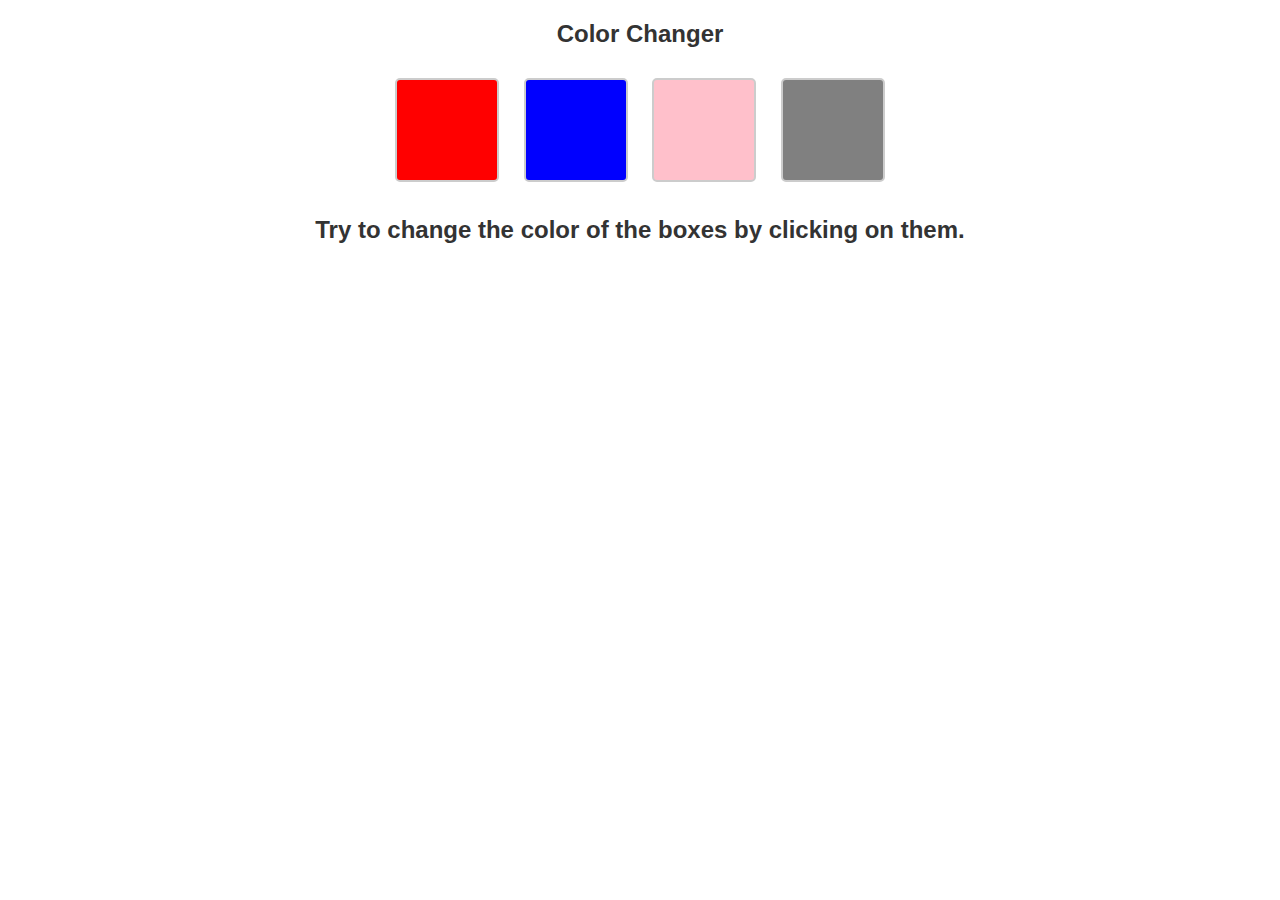
<file: project1/index.html>
<html lang="en">
  <head>
    <meta charset="UTF-8" />
    <meta name="viewport" content="width=device-width, initial-scale=1.0" />
    <title>Document</title>
    <link rel="stylesheet" href="style.css" />
  </head>
  <body id="mimoh">
    <h2>Color Changer</h2>

    <span id="red" class="button"></span>
    <span id="blue" class="button"></span>
    <span id="pink" class="button"></span>
    <span id="grey" class="button"></span>

    <h2>Try to change the color of the boxes by clicking on them.</h2>
  </body>
  <script src="index.js"></script>
</html>
</file>
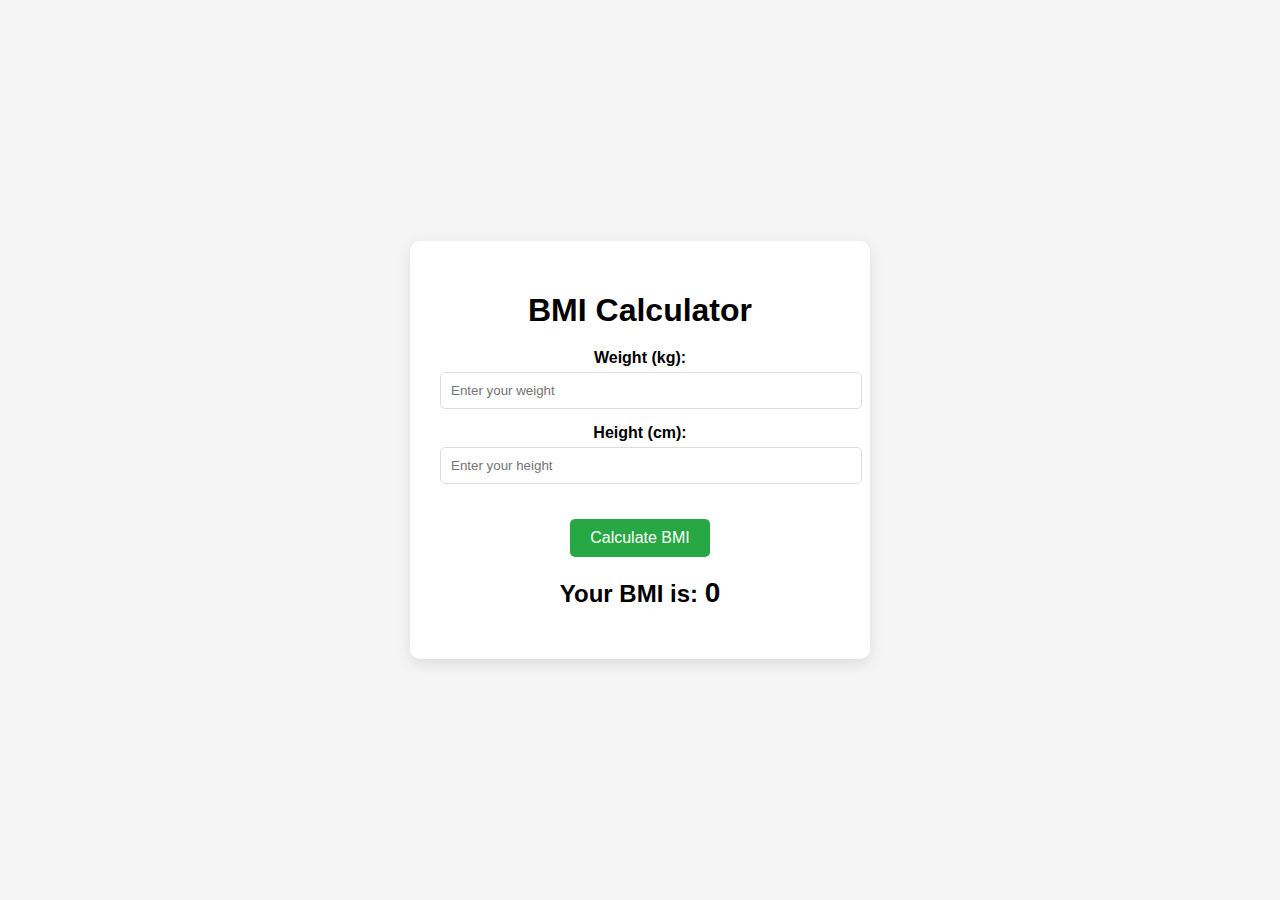
<file: project2/index.html>
<!DOCTYPE html>
<html lang="en">
<head>
    <meta charset="UTF-8">
    <meta name="viewport" content="width=device-width, initial-scale=1.0">
    <title>BMI Calculator</title>
    <link rel="stylesheet" href="styles.css">
</head>
<body>
    <div class="container">
        <h1>BMI Calculator</h1>
        <div class="input-section">
            <label for="weight">Weight (kg):</label>
            <input type="number" id="weight" placeholder="Enter your weight">

            <label for="height">Height (cm):</label>
            <input type="number" id="height" placeholder="Enter your height">
        </div>
        <button onclick="calculateBMI()">Calculate BMI</button>

        <div class="result">
            <h2>Your BMI is: <span id="bmi-result">0</span></h2>
            <p id="bmi-message"></p>
        </div>
    </div>
    <script src="index.js"></script>
</body>
</html>
</file>
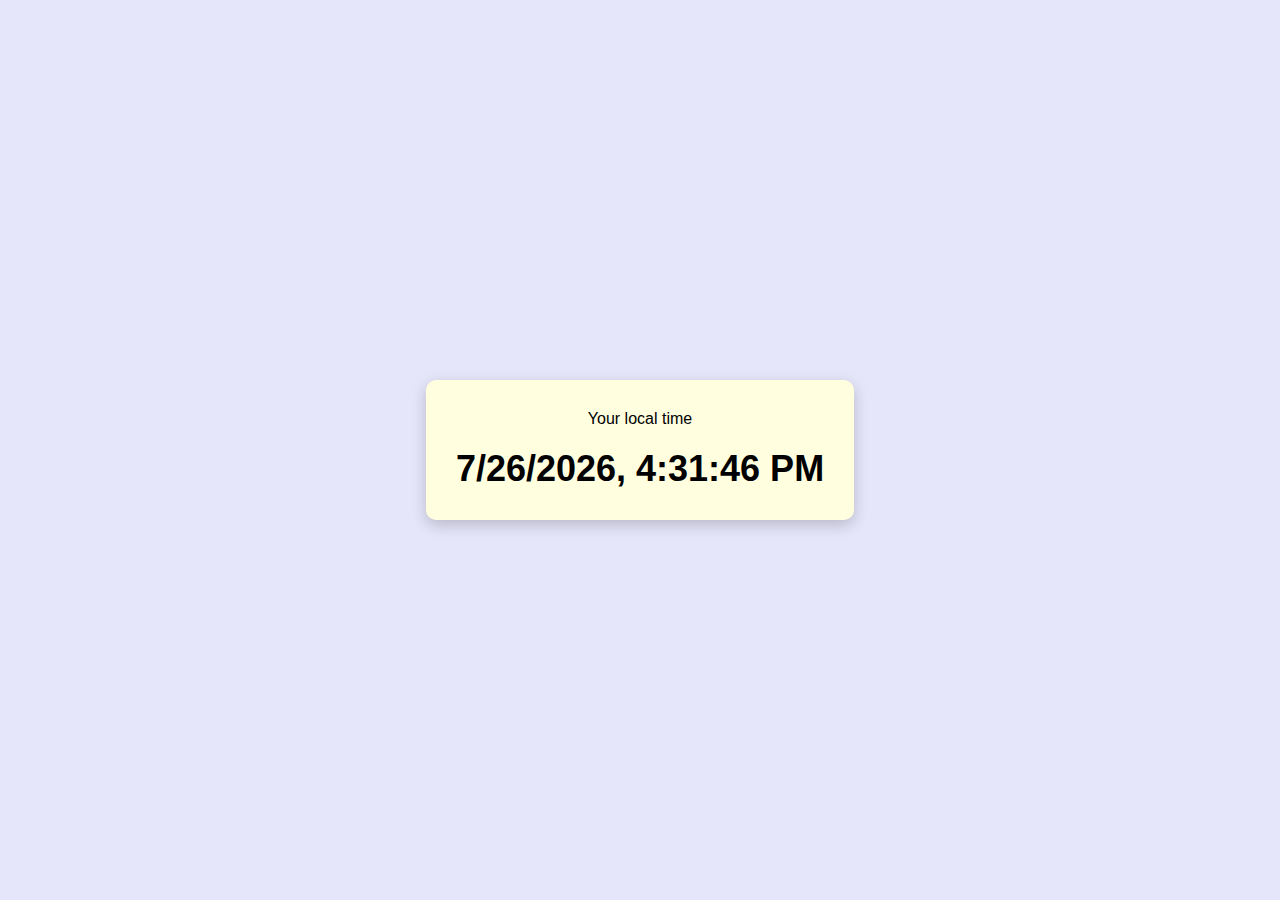
<file: project3/index.html>
<!DOCTYPE html>
<html lang="en">
<head>
    <meta charset="UTF-8">
    <meta name="viewport" content="width=device-width, initial-scale=1.0">
    <title>Local Time Display</title>
    <link rel="stylesheet" href="styles.css">
</head>
<body>
    <div class="container">
        <div class="center">
            <div id="banner"><span>Your local time</span></div>
            <div id="clock"></div> <!-- Move clock inside the center box -->
        </div>
    </div>

    <script src="index.js"></script>
</body>
</html>
</file>
<file: project1/style.css>
body {
    font-family: Arial, sans-serif;
    text-align: center;
    margin: 0;
    padding: 20px;
}

h2 {
    color: #333;
}

.button {
    display: inline-block;
    width: 100px;
    height: 100px;
    margin: 10px;
    background-color: #f0f0f0;
    border: 2px solid #ccc;
    border-radius: 5px;
    cursor: pointer;
    transition: background-color 0.3s ease;
}

#red {
    background-color: red;
}

#blue {
    background-color: blue;
}

#pink {
    background-color: pink;
}

#grey {
    background-color: grey;
}

.button:hover {
    border-color: #000;
}

.button:active {
    transform: scale(0.95);
}
</file>
<file: project2/styles.css>
body {
    font-family: Arial, sans-serif;
    background-color: #f5f5f5;
    margin: 0;
    padding: 0;
    display: flex;
    justify-content: center;
    align-items: center;
    height: 100vh;
}

.container {
    background-color: white;
    padding: 30px;
    border-radius: 10px;
    box-shadow: 0 5px 15px rgba(0, 0, 0, 0.1);
    text-align: center;
    max-width: 400px;
    width: 100%;
}

h1 {
    margin-bottom: 20px;
}

.input-section {
    margin-bottom: 20px;
}

.input-section label {
    display: block;
    margin-bottom: 5px;
    font-weight: bold;
}

.input-section input {
    width: 100%;
    padding: 10px;
    margin-bottom: 15px;
    border: 1px solid #ddd;
    border-radius: 5px;
}

button {
    background-color: #28a745;
    color: white;
    padding: 10px 20px;
    border: none;
    border-radius: 5px;
    cursor: pointer;
    font-size: 16px;
}

button:hover {
    background-color: #218838;
}

.result {
    margin-top: 20px;
}

#bmi-result {
    font-size: 28px;
    font-weight: bold;
}

#bmi-message {
    margin-top: 10px;
    font-size: 18px;
}
</file>
<file: project3/styles.css>
/* Set body to light purple and make sure it covers the whole viewport */
body, html {
    margin: 0;
    padding: 0;
    height: 100%;
    display: flex;
    justify-content: center;
    align-items: center;
    background-color: #E6E6FA; /* Light purple */
    font-family: Arial, sans-serif;
}

/* Container to center elements vertically and horizontally */
.container {
    text-align: center;
}

/* Centered box with light yellow background */
.center {
    background-color: #FFFFE0; /* Light yellow */
    padding: 30px;
    border-radius: 10px;
    box-shadow: 0 5px 15px rgba(0, 0, 0, 0.2);
}

/* Clock styling */
#clock {
    margin-top: 20px; /* Space between the banner and the clock */
    font-size: 36px;
    font-weight: bold;
    color: black; /* Ensure clock text is visible */
}
</file>
